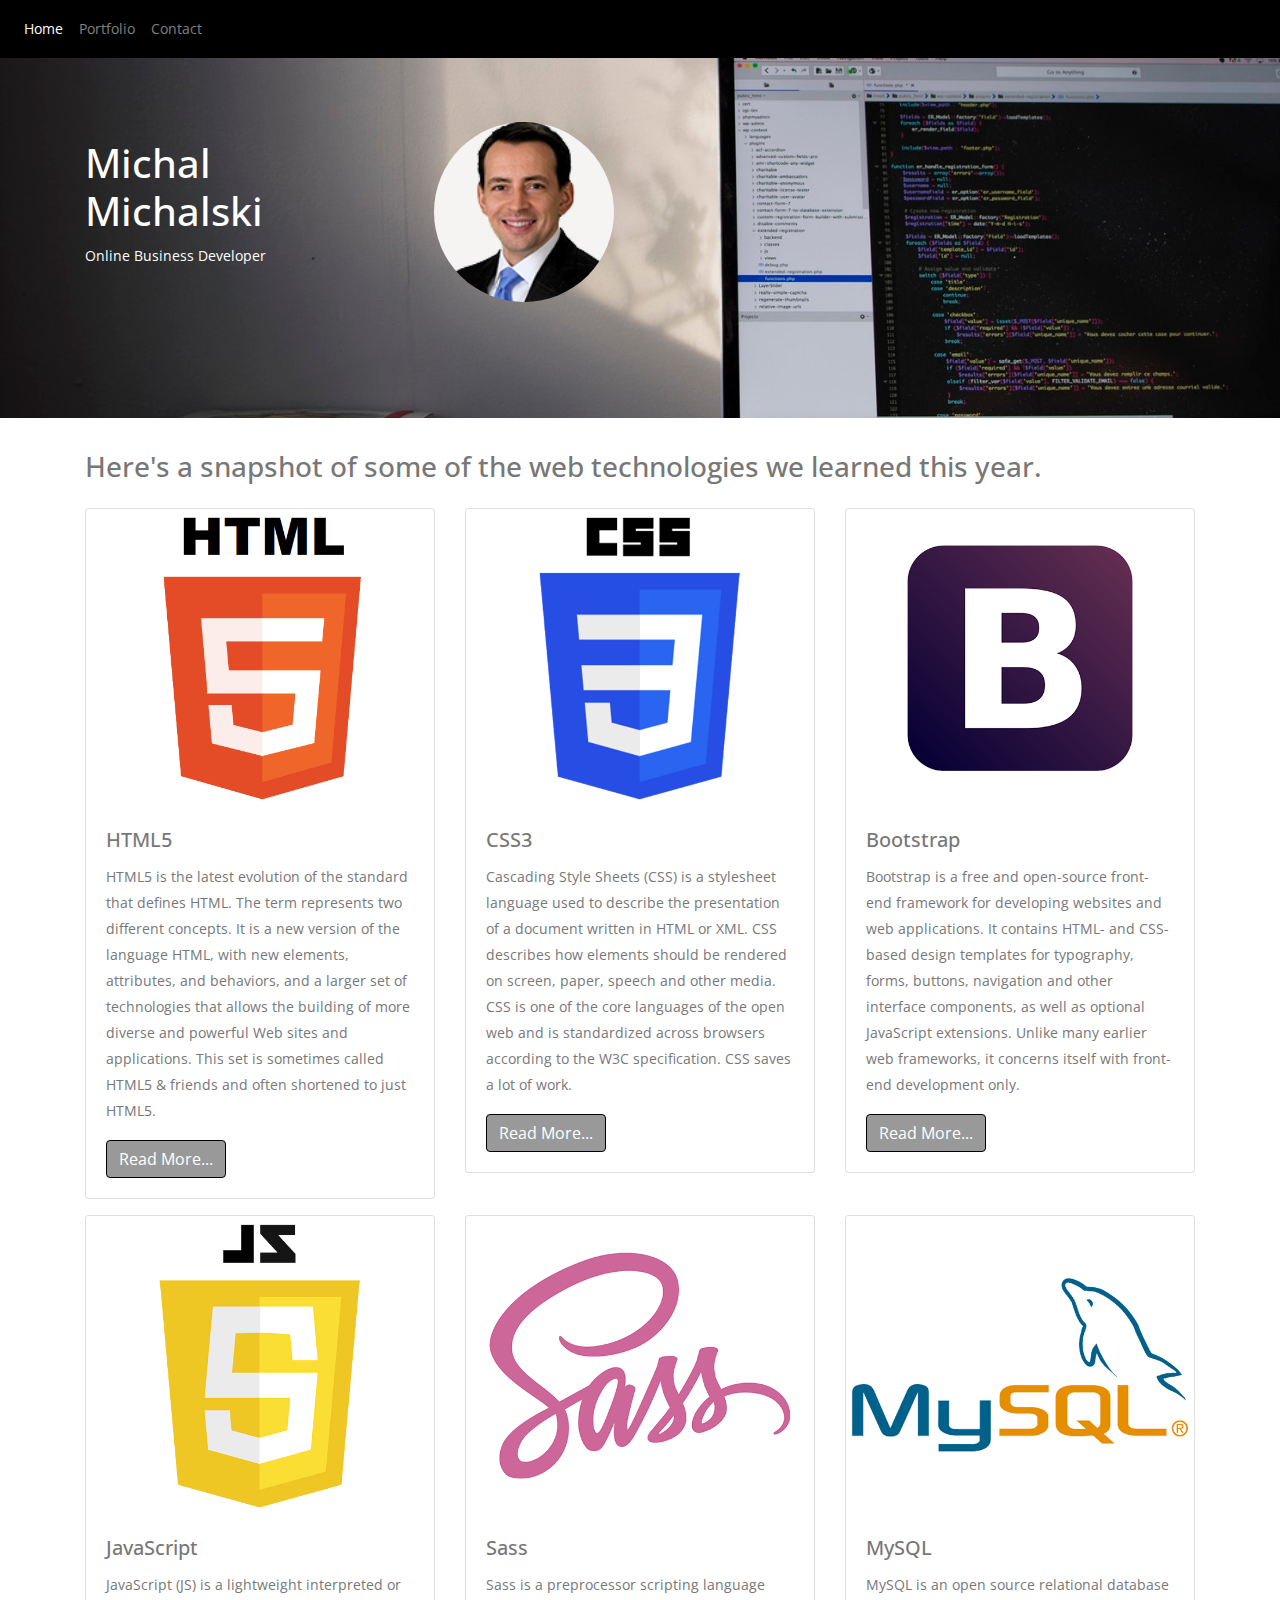
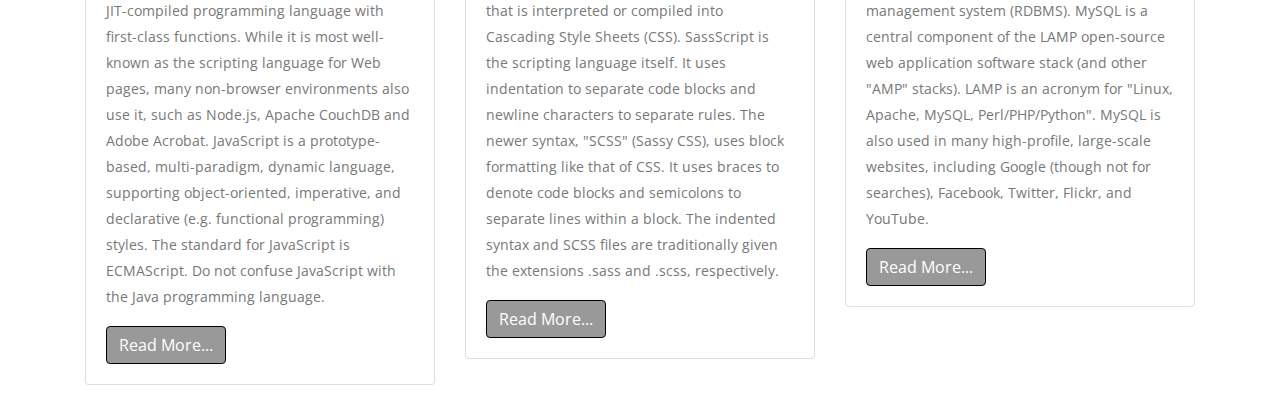
<file: index.html>
<!DOCTYPE html>
<html lang="en">
  <head>
	<meta http-equiv="Content-Type" content="text/html; charset=utf-8" />
	<title>Untitled Document</title>
	<!-- Mobile Metas -->
    <meta name="viewport" content="width=device-width, initial-scale=1, minimum-scale=1.0, shrink-to-fit=no">
    <!-- Web Fonts  -->
    <link href="https://fonts.googleapis.com/css?family=Open+Sans:300,400,600,700,800%7CShadows+Into+Light%7CPlayfair+Display:400" rel="stylesheet" type="text/css">
    <!-- Vendor CSS -->
    <link rel="stylesheet" href="vendor/bootstrap/css/bootstrap.min.css">
    <!-- Theme CSS -->
    <link rel="stylesheet" href="css/style.css">
  </head>
  
  <body>
  
    <nav class="navbar navbar-expand-lg navbar-dark"><!-- bg-dark -->
      <!-- <a class="navbar-brand" href="#">Navbar</a> -->
      <button class="navbar-toggler" type="button" data-toggle="collapse" data-target="#navbarSupportedContent" aria-controls="navbarSupportedContent" aria-expanded="false" aria-label="Toggle navigation">
        <span class="navbar-toggler-icon"></span>
      </button>
      
      <div class="collapse navbar-collapse" id="navbarSupportedContent">
        <ul class="navbar-nav mr-auto">
          <li class="nav-item active">
            <a class="nav-link" href="index.html">Home</a>
          </li>
          <li class="nav-item">
            <a class="nav-link" href="portfolio.html">Portfolio</a>
          </li>
          <li class="nav-item">
            <a class="nav-link" href="contact.html">Contact</a>
          </li>
        </ul>
      </div>
    </nav>
    
    <div class="jumbotron jumbotron-fluid justify-content-center header">
      <div class="container">
        <div class="row align-items-center"><!-- center vertically -->
          <div class="col-md-3 col-sm">
            <div class="row">
              <div class="col-sm">
                <h1>Michal Michalski</h1>
              </div>
            </div>
            <div class="row">
              <div class="col-sm">
                <p>Online Business Developer</p>
              </div>
            </div>
          </div>
          <div class="col-md col-sm">
            <img src="images/avatar.jpg" alt="Avatar" id="avatar" class="rounded-circle">
          </div>
        </div>
      </div>
    </div>
    
    <div class="main container">
      <div class="row">
        <div class="col mb-3">
          <h3>Here's a snapshot of some of the web technologies we learned this year.</h3>
        </div>
      </div>
      <div class="row">
        <div class="col-lg-4 col-md-6 mb-3">
          <div class="card">
            <img class="card-img-top" src="images/html5_logo.png" alt="HTML5 Logo">
            <div class="card-body">
              <h5 class="card-title">HTML5</h5>
              <p class="card-text">HTML5 is the latest evolution of the standard that defines HTML. The term represents two different concepts. It is a new version of the language HTML, with new elements, attributes, and behaviors, and a larger set of technologies that allows the building of more diverse and powerful Web sites and applications. This set is sometimes called HTML5 & friends and often shortened to just HTML5.</p>
              <a href="#" class="btn btn-primary">Read More...</a>
            </div>
          </div>
        </div>
        
        <div class="col-lg-4 col-md-6 mb-3">
          <div class="card">
            <img class="card-img-top" src="images/css3_logo.png" alt="CSS3 Logo">
            <div class="card-body">
              <h5 class="card-title">CSS3</h5>
              <p class="card-text">Cascading Style Sheets (CSS) is a stylesheet language used to describe the presentation of a document written in HTML or XML. CSS describes how elements should be rendered on screen, paper, speech and other media. CSS is one of the core languages of the open web and is standardized across browsers according to the W3C specification. CSS saves a lot of work.</p>
              <a href="#" class="btn btn-primary">Read More...</a>
            </div>
          </div>
        </div>
        
        <div class="col-lg-4 col-md-6 mb-3">
          <div class="card">
            <img class="card-img-top" src="images/bootstrap_logo.png" alt="Bootstrap Logo">
            <div class="card-body">
              <h5 class="card-title">Bootstrap</h5>
              <p class="card-text">Bootstrap is a free and open-source front-end framework for developing websites and web applications. It contains HTML- and CSS-based design templates for typography, forms, buttons, navigation and other interface components, as well as optional JavaScript extensions. Unlike many earlier web frameworks, it concerns itself with front-end development only.</p>
              <a href="#" class="btn btn-primary">Read More...</a>
            </div>
          </div>
        </div>
        
        <div class="col-lg-4 col-md-6 mb-3">
          <div class="card">
            <img class="card-img-top" src="images/javascript_logo.png" alt="JavaScript Logo">
            <div class="card-body">
              <h5 class="card-title">JavaScript</h5>
              <p class="card-text">JavaScript (JS) is a lightweight interpreted or JIT-compiled programming language with first-class functions. While it is most well-known as the scripting language for Web pages, many non-browser environments also use it, such as Node.js, Apache CouchDB and Adobe Acrobat. JavaScript is a prototype-based, multi-paradigm, dynamic language, supporting object-oriented, imperative, and declarative (e.g. functional programming) styles. The standard for JavaScript is ECMAScript. Do not confuse JavaScript with the Java programming language.</p>
              <a href="#" class="btn btn-primary">Read More...</a>
            </div>
          </div>
        </div>
        
        <div class="col-lg-4 col-md-6 mb-3">
          <div class="card">
            <img class="card-img-top" src="images/sass_logo.png" alt="Sass Logo">
            <div class="card-body">
              <h5 class="card-title">Sass</h5>
              <p class="card-text">Sass is a preprocessor scripting language that is interpreted or compiled into Cascading Style Sheets (CSS). SassScript is the scripting language itself. It uses indentation to separate code blocks and newline characters to separate rules. The newer syntax, "SCSS" (Sassy CSS), uses block formatting like that of CSS. It uses braces to denote code blocks and semicolons to separate lines within a block. The indented syntax and SCSS files are traditionally given the extensions .sass and .scss, respectively.</p>
              <a href="#" class="btn btn-primary">Read More...</a>
            </div>
          </div>
        </div>
        
        <div class="col-lg-4 col-md-6 mb-3">
          <div class="card">
            <img class="card-img-top" src="images/mysql_logo.png" alt="MySQL Logo">
            <div class="card-body">
              <h5 class="card-title">MySQL</h5>
              <p class="card-text">MySQL is an open source relational database management system (RDBMS). MySQL is a central component of the LAMP open-source web application software stack (and other "AMP" stacks). LAMP is an acronym for "Linux, Apache, MySQL, Perl/PHP/Python". MySQL is also used in many high-profile, large-scale websites, including Google (though not for searches), Facebook, Twitter, Flickr, and YouTube.</p>
              <a href="#" class="btn btn-primary">Read More...</a>
            </div>
          </div>
        </div>
      </div>
    </div>
    
    <script src="vendor/jquery/jquery.min.js"></script>
    <script src="vendor/popper/popper.min.js"></script>
    <script src="vendor/bootstrap/js/bootstrap.min.js"></script>
  </body>
</html>
</file>
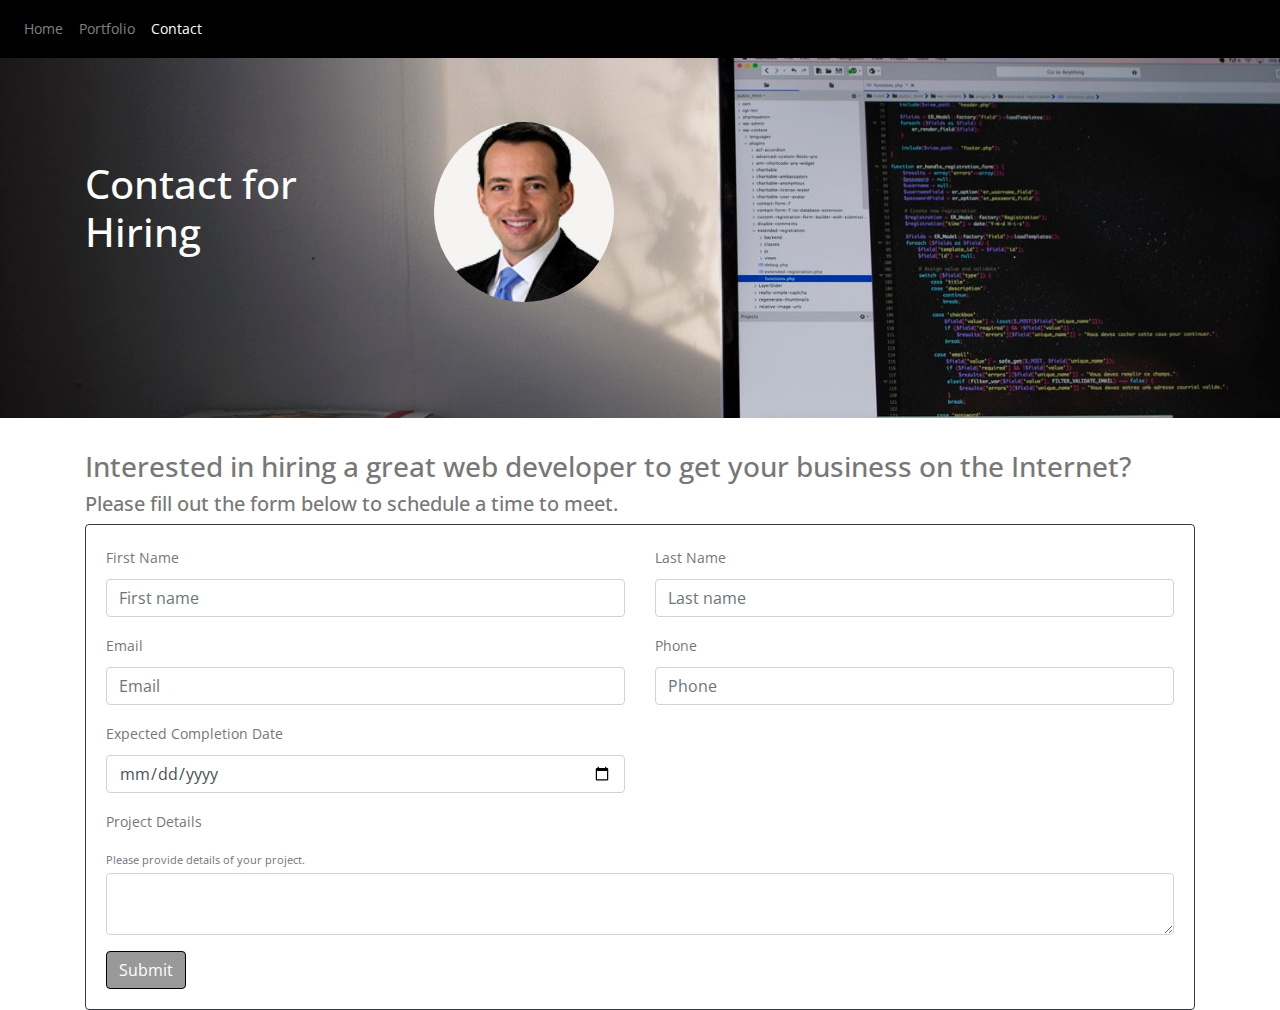
<file: contact.html>
<!DOCTYPE html>
<html lang="en">
  <head>
	<meta http-equiv="Content-Type" content="text/html; charset=utf-8" />
	<title>Untitled Document</title>
	<!-- Mobile Metas -->
    <meta name="viewport" content="width=device-width, initial-scale=1, minimum-scale=1.0, shrink-to-fit=no">
    <!-- Web Fonts  -->
    <link href="https://fonts.googleapis.com/css?family=Open+Sans:300,400,600,700,800%7CShadows+Into+Light%7CPlayfair+Display:400" rel="stylesheet" type="text/css">
    <!-- Vendor CSS -->
    <link rel="stylesheet" href="vendor/bootstrap/css/bootstrap.min.css">
    <!-- Theme CSS -->
    <link rel="stylesheet" href="css/style.css">
  </head>
  
  <body>
  
    <nav class="navbar navbar-expand-lg navbar-dark">
      <!-- <a class="navbar-brand" href="#">Navbar</a> -->
      <button class="navbar-toggler" type="button" data-toggle="collapse" data-target="#navbarSupportedContent" aria-controls="navbarSupportedContent" aria-expanded="false" aria-label="Toggle navigation">
        <span class="navbar-toggler-icon"></span>
      </button>
      
      <div class="collapse navbar-collapse" id="navbarSupportedContent">
        <ul class="navbar-nav mr-auto">
          <li class="nav-item">
            <a class="nav-link" href="index.html">Home</a>
          </li>
          <li class="nav-item">
            <a class="nav-link" href="portfolio.html">Portfolio</a>
          </li>
          <li class="nav-item active">
            <a class="nav-link" href="contact.html">Contact</a>
          </li>
        </ul>
      </div>
    </nav>
    
    <div class="jumbotron jumbotron-fluid justify-content-center header">
      <div class="container">
        <div class="row align-items-center"><!-- center vertically -->
          <div class="col-md-3 col-sm">
            <div class="row">
              <div class="col-sm">
                <h1>Contact for Hiring</h1>
              </div>
            </div>
          </div>
          <div class="col-md col-sm">
            <img src="images/avatar.jpg" alt="Avatar" id="avatar" class="rounded-circle">
          </div>
        </div>
      </div>
    </div>
    
    <div class="main container">
      <h3>Interested in hiring a great web developer to get your business on the Internet?</h3>
      <h5>Please fill out the form below to schedule a time to meet.</h5>
      
      <div class="card border-dark">
        <div class="card-body">
        <form>
          <div class="row form-group">
            <div class="col-sm-12 col-md-6">
              <label for="inputfname">First Name</label>
              <input type="text" class="form-control" id="inputfname" placeholder="First name" name="fname">
            </div>
            <div class="col-sm-12 col-md-6">
              <label for="inputlname">Last Name</label>
              <input type="text" class="form-control" id="inputlname" placeholder="Last name" name="lname">
            </div>
          </div>
          <div class="row form-group">
            <div class="col-sm-12 col-md-6">
              <label for="inputemail">Email</label>
              <input type="text" class="form-control" id="inputemail" placeholder="Email" name="email">
            </div>
            <div class="col-sm-12 col-md-6">
              <label for="inputphone">Phone</label>
              <input type="text" class="form-control" id="inputphone" placeholder="Phone" name="phone">
            </div>
          </div>
          <div class="row form-group">
            <div class="col-sm-12 col-md-6">
              <label for="inputdate">Expected Completion Date</label>
              <input type="date" name="date" max="2020-12-31" min="2018-12-01" class="form-control" id="inputdate">
            </div>
          </div>
          <div class="row form-group">
            <div class="col-sm-12">
              <label for="inputwork">Project Details</label>
              <small id="projectdetails" class="form-text text-muted">Please provide details of your project.</small>
              <textarea class="form-control" id="inputwork" aria-describedby="projectdetails"></textarea>
            </div>
          </div>
          <button type="submit" class="btn btn-primary">Submit</button>
        </form>
        </div>
      </div>
    </div>
    
    <script src="vendor/jquery/jquery.min.js"></script>
    <script src="vendor/popper/popper.min.js"></script>
    <script src="vendor/bootstrap/js/bootstrap.min.js"></script>
  </body>
</html>
</file>
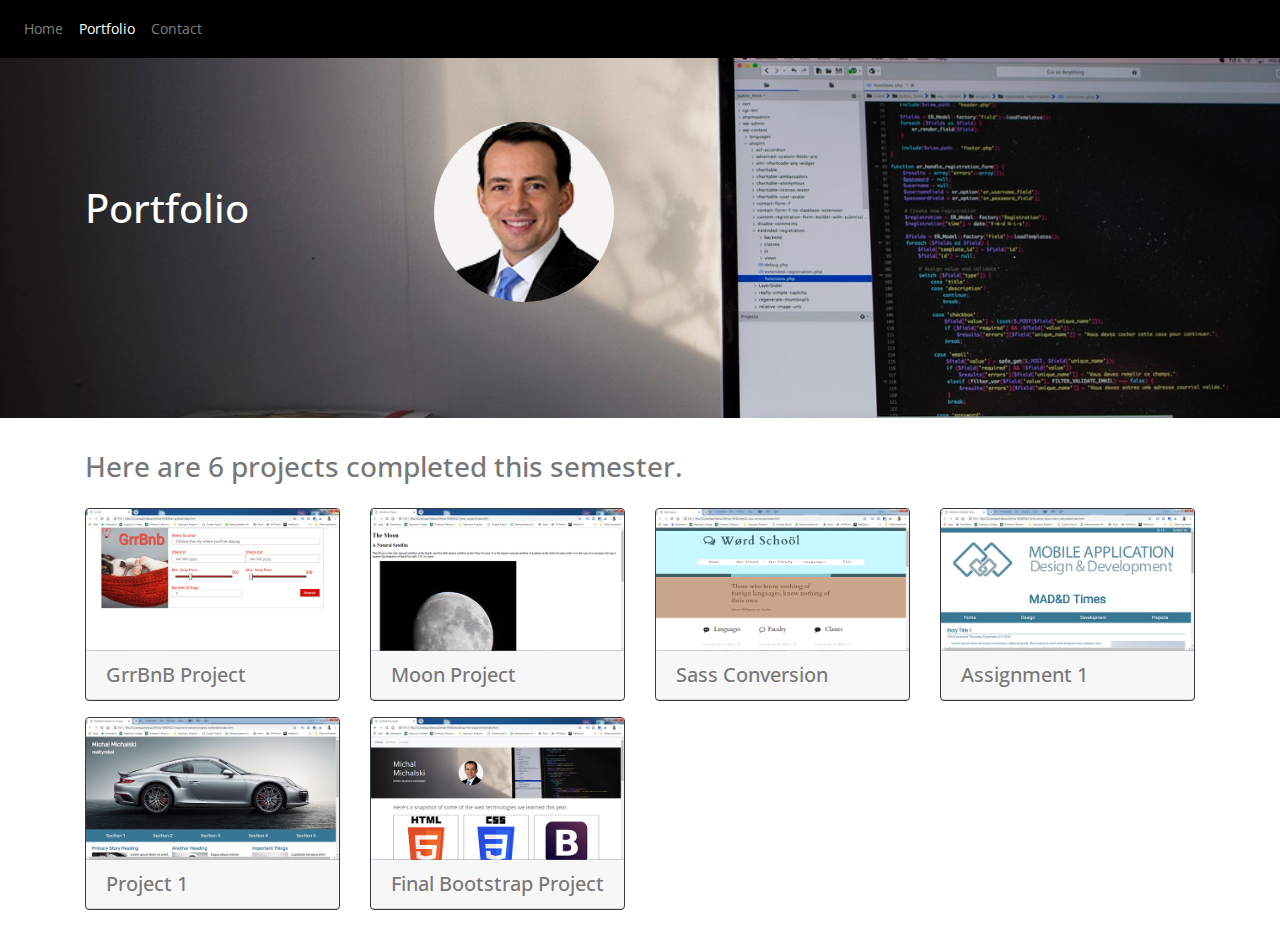
<file: portfolio.html>
<!DOCTYPE html>
<html lang="en">
  <head>
	<meta http-equiv="Content-Type" content="text/html; charset=utf-8" />
	<title>Untitled Document</title>
	<!-- Mobile Metas -->
    <meta name="viewport" content="width=device-width, initial-scale=1, minimum-scale=1.0, shrink-to-fit=no">
    <!-- Web Fonts  -->
    <link href="https://fonts.googleapis.com/css?family=Open+Sans:300,400,600,700,800%7CShadows+Into+Light%7CPlayfair+Display:400" rel="stylesheet" type="text/css">
    <!-- Vendor CSS -->
    <link rel="stylesheet" href="vendor/bootstrap/css/bootstrap.min.css">
    <!-- Theme CSS -->
    <link rel="stylesheet" href="css/style.css">
  </head>
  
  <body>
  
    <nav class="navbar navbar-expand-lg navbar-dark">
      <!-- <a class="navbar-brand" href="#">Navbar</a> -->
      <button class="navbar-toggler" type="button" data-toggle="collapse" data-target="#navbarSupportedContent" aria-controls="navbarSupportedContent" aria-expanded="false" aria-label="Toggle navigation">
        <span class="navbar-toggler-icon"></span>
      </button>
      
      <div class="collapse navbar-collapse" id="navbarSupportedContent">
        <ul class="navbar-nav mr-auto">
          <li class="nav-item">
            <a class="nav-link" href="index.html">Home</a>
          </li>
          <li class="nav-item active">
            <a class="nav-link" href="portfolio.html">Portfolio</a>
          </li>
          <li class="nav-item">
            <a class="nav-link" href="contact.html">Contact</a>
          </li>
        </ul>
      </div>
    </nav>
    
    <div class="jumbotron jumbotron-fluid justify-content-center header">
      <div class="container">
        <div class="row align-items-center"><!-- center vertically -->
          <div class="col-md-3 col-sm">
            <div class="row">
              <div class="col-sm">
                <h1>Portfolio</h1>
              </div>
            </div>
          </div>
          <div class="col-md col-sm">
            <img src="images/avatar.jpg" alt="Avatar" id="avatar" class="rounded-circle">
          </div>
        </div>
      </div>
    </div>
    
    <div class="main container">
      <div class="row">
        <div class="col mb-3">
          <h3>Here are 6 projects completed this semester.</h3>
        </div>
      </div>
      <div class="row">
        <div class="col-lg-3 col-md-4 col-sm-6 mb-3">
          
          <div class="card border-dark">
            <a href="https://github.com/realtyrebel/GitHub-MAD9013-grrbnb"><img class="card-img-top" src="images/projects/project1.jpg" alt="GrrBnB"></a>
            <h5 class="card-header">GrrBnB Project</h5>
          </div>
        </div>
        
        <div class="col-lg-3 col-md-4 col-sm-6 mb-3">
          <div class="card border-dark">
            <a href="https://github.com/realtyrebel/moon-project"><img class="card-img-top" src="images/projects/project2.jpg" alt="Moon Project"></a>
            <h5 class="card-header">Moon Project</h5>
          </div>
        </div>
        
        
        
        <div class="col-lg-3 col-md-4 col-sm-6 mb-3">
          <div class="card border-dark">
            <a href="https://github.com/realtyrebel/week11-sass-conversion"><img class="card-img-top" src="images/projects/project4.jpg" alt="Sass Conversion Project"></a>
            <h5 class="card-header">Sass Conversion</h5>
          </div>
        </div>
        
        <div class="col-lg-3 col-md-4 col-sm-6 mb-3">
          <div class="card border-dark">
            <a href="https://github.com/MAD9013/fonts-colors-layout-steve-realtyrebel/blob/master/index.html"><img class="card-img-top" src="images/projects/project3.jpg" alt="HTML5 Logo"></a>
            <h5 class="card-header">Assignment 1</h5>
          </div>
        </div>
        
        <div class="col-lg-3 col-md-4 col-sm-6 mb-3">
          <div class="card border-dark">
            <a href="https://github.com/MAD9013/responsive-website-project1-realtyrebel"><img class="card-img-top" src="images/projects/project5.jpg" alt="Responsive Web Design Project"></a>
            <h5 class="card-header">Project 1</h5>
          </div>
        </div>
        
        <div class="col-lg-3 col-md-4 col-sm-6 mb-3">
          <div class="card border-dark">
            <a href="https://github.com/realtyrebel/bootstrap-final-assignment"><img class="card-img-top" src="images/projects/project6.jpg" alt="Bootstrap Project"></a>
            <h5 class="card-header">Final Bootstrap Project</h5>
          </div>
        </div>
        
      </div>
    </div>
    
    <script src="vendor/jquery/jquery.min.js"></script>
    <script src="vendor/popper/popper.min.js"></script>
    <script src="vendor/bootstrap/js/bootstrap.min.js"></script>
  </body>
</html>
</file>
<file: css/style.css>
@charset "utf-8";
/* CSS Document */
// Extra small devices (portrait phones, less than 576px)
// No media query for `xs` since this is the default in Bootstrap
	body,html {
  		height: 100vh;
	}
	html {
		direction: ltr;
		overflow-x: hidden;
		-webkit-box-shadow: none !important;
		box-shadow: none !important;
	}
	body {
		background-color: #FFF;
		color: #777;
		font-family: "Open Sans", Arial, sans-serif;
		font-size: 14px;
		line-height: 26px;
		margin: 0;
	}
	.main {
		width: 95vw;
	}
	/* Header */
	.header {
		background-image:url(../images/background.jpg);
		background-size: cover;
		background-repeat:no-repeat;
		
		/* background-attachment: fixed; */
		background-position: center center;
		color: #FFF;
	}
	
	.navbar {
		background-color: #000;
		color: #fff;
	}
	.navbar a.nav-link{
		color: #999;
	}
	li.nav-item.active {
		color: #FFF;
	}
	.navbar-toggler-icon {
		color: #fff;
	}
	
	.jumbotron {
		min-height: 40vh;
	}
	img#avatar {
		max-height: 133px;
		min-height: 20vh;
		width: auto;
		margin-left: 5vw;
	}
	.btn-primary {
		background-color: #999;
		border-color: #000;
	}


// Small devices (landscape phones, 576px and up)
@media (min-width: 576px) {
	body {
		font-size: 13px;
	}
	.main {
		width: 80vw;
	}
}

// Medium devices (tablets, 768px and up)
@media (min-width: 768px) {
	body {
		font-size: 13px;
	}
	.main {
		width: 100vw;
	}
}

// Large devices (desktops, 992px and up)
@media (min-width: 992px) {
	body {
		font-size: 13px;
	}
	.main {
		width: 100vw;
	}
}

// Extra large devices (large desktops, 1200px and up)
@media (min-width: 1200px) {
	body {
		font-size: 13px;
	}
	.main {
		width: 100vw;
	}
}
</file>
